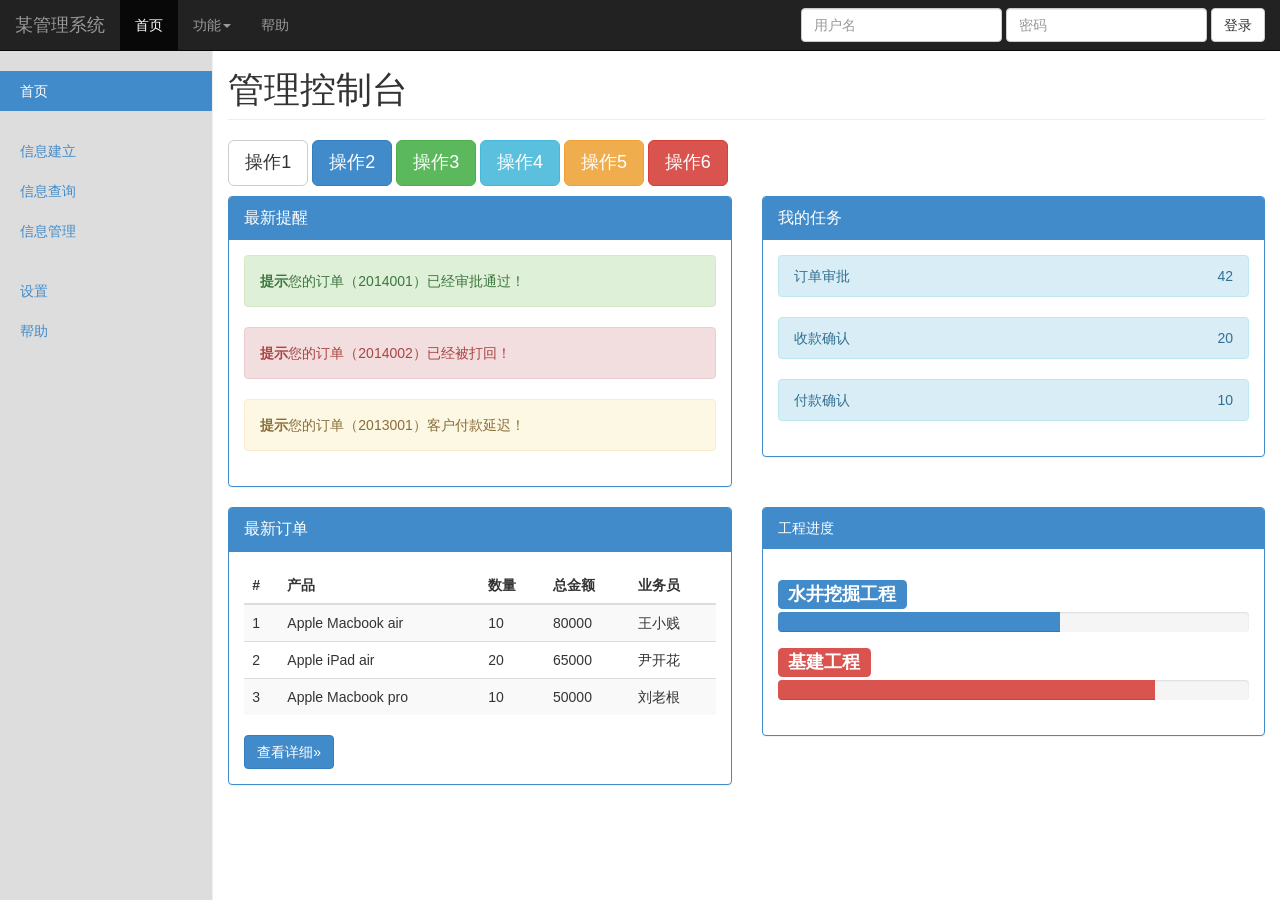
<file: ManagementSystem/index.html>
<!DOCTYPE html PUBLIC "-//W3C//DTD XHTML 1.0 Transitional//EN" "http://www.w3.org/TR/xhtml1/DTD/xhtml1-transitional.dtd">
<html xmlns="http://www.w3.org/1999/xhtml">
<head>
    <meta http-equiv="Content-Type" content="text/html; charset=gb2312" />
    <meta http-equiv="X-UA-Compatible" content="IE=edge">
    <meta name="viewport" content="width=device-width, initial-scale=1">
    <title>ĳ����ϵͳ</title>
    <link href="css/bootstrap.min.css" rel="stylesheet">

    <!--[if lt IE 9]>
    <script src="js/html5shiv.js"></script>
    <script src="js/respond.min.js"></script>
    <![endif]-->
    <style type="text/css">
        *{margin: 0;padding: 0;}
        body{padding-top: 70px;}
        /*��ർ������ʼ*/
            .sidebar{
                background-color: #ddd;
                border-right: 1px solid #eee;
                overflow-y: auto;
                overflow-x: hidden;
                padding: 20px;
                display: block;
                position: fixed;left: 0;bottom: 0;top: 51px;
                /*width: 220px;*/
            }
            .nav-sidebar{
                margin-right: -21px;
                margin-bottom: 20px;
                margin-left: -20px;
            }
            .nav-sidebar li a{
                padding-right: 20px;
                padding-left: 20px;
            }
            .nav-sidebar .active a,.nav-sidebar .active a:hover,
            .nav-sidebar .active a:focus{
                color: #fff;background-color: #428bca;
            }
            .main .page-header{margin-top: 0;}
            .main .btn-group button{margin-right: 5px;}
        /*��ർ��������*/
    </style>
</head>

<body>
<!--����������ʼ-->
    <nav class="navbar navbar-default navbar-fixed-top navbar-inverse" role="navigation">
        <div class="container-fluid">
            <div class="navbar-header">
                <button type="button" class="navbar-toggle collapsed" data-toggle="collapse" data-target="#navbar-collapse-1">
                    <span class="sr-only">Toggle navigation</span>
                    <span class="icon-bar"></span>
                    <span class="icon-bar"></span>
                    <span class="icon-bar"></span>
                </button>
                <a class="navbar-brand" href="#">ĳ����ϵͳ</a>
            </div>

            <div class="collapse navbar-collapse" id="navbar-collapse-1">
                <ul class="nav navbar-nav">
                    <li class="active"><a href="#">��ҳ</a></li>
                    <li class="dropdown">
                        <a href="#" class="dropdown-toggle" data-toggle="dropdown">����<span class="caret"></span></a>
                        <ul class="dropdown-menu" role="menu">
                            <li class="dropdown-header">ҵ����</li>
                            <li><a href="#">��Ϣ����</a></li>
                            <li><a href="#">��Ϣ��ѯ</a></li>
                            <li><a href="#">��Ϣ����</a></li>
                            <li class="divider"></li>
                            <li class="dropdown-header">ϵͳ����</li>
                            <li><a href="#">����</a></li>
                        </ul>
                    </li>
                    <li><a href="#">����</a></li>
                </ul>
                <form class="navbar-form navbar-right" role="search">
                    <div class="form-group">
                        <input type="text" class="form-control" placeholder="�û���"/>
                        <input type="text" class="form-control" placeholder="����"/>
                    </div>
                    <button type="submit" class="btn btn-default">��¼</button>
                </form>
            </div>
        </div>
    </nav>
<!--������������-->

<!--�м䲼�ֿ�ʼ-->
    <div class="container-fluid">
        <div class="row">
            <!--��ർ������ʼ-->
                <div class="col-md-2 sidebar">
                    <ul class="nav nav-sidebar">
                        <li class="active"><a href="#">��ҳ</a></li>
                    </ul>
                    <ul class="nav nav-sidebar">
                        <li><a href="#">��Ϣ����</a></li>
                        <li><a href="#">��Ϣ��ѯ</a></li>
                        <li><a href="#">��Ϣ����</a></li>
                    </ul>
                    <ul class="nav nav-sidebar">
                        <li><a href="#">����</a></li>
                        <li><a href="#">����</a></li>
                    </ul>
                </div>
            <!--��ർ��������-->

            <!--�м����ݿ�ʼ-->
                <div class="col-md-10 col-md-offset-2 main">
                    <h1 class="page-header">��������̨</h1>
                    <!--һ�鰴ť�ؼ���ʼ-->
                    <p>
                        <button type="button" class="btn btn-default btn-lg">����1</button>
                        <button type="button" class="btn btn-primary btn-lg">����2</button>
                        <button type="button" class="btn btn-success btn-lg">����3</button>
                        <button type="button" class="btn btn-info btn-lg">����4</button>
                        <button type="button" class="btn btn-warning btn-lg">����5</button>
                        <button type="button" class="btn btn-danger btn-lg">����6</button>
                    </p>
                    <!--һ�鰴ť�ؼ�����-->
                    <div class="row">
                        <div class="col-md-6">
                            <div class="panel panel-primary">
                                <div class="panel-heading">
                                    <div class="panel-title">��������</div>
                                </div>
                                <div class="panel-body">
                                    <div class="alert alert-success" role="alert">
                                        <strong>��ʾ</strong>���Ķ�����2014001���Ѿ�����ͨ����
                                    </div>
                                    <div class="alert alert-danger" role="alert">
                                        <strong>��ʾ</strong>���Ķ�����2014002���Ѿ�����أ�
                                    </div>
                                    <div class="alert alert-warning">
                                        <strong>��ʾ</strong>���Ķ�����2013001���ͻ������ӳ٣�
                                    </div>
                                </div>
                            </div>
                        </div>
                        <div class="col-md-6">
                            <div class="panel panel-primary">
                                <div class="panel-heading">
                                    <div class="panel-title">�ҵ�����</div>
                                </div>
                                <div class="panel-body">
                                    <ul class="nav nav-pills nav-stacked" role="tablist">
                                        <li role="presentation">
                                            <a href="#" class="alert alert-info">
                                                ��������<span class="brand pull-right">42</span>
                                            </a>
                                        </li>
                                        <li role="presentation">
                                            <a href="#" class="alert alert-info">
                                                �տ�ȷ��<span class="brand pull-right">20</span>
                                            </a>
                                        </li>
                                        <li role="presentation">
                                            <a href="#" class="alert alert-info">
                                                ����ȷ��<span class="brand pull-right">10</span>
                                            </a>
                                        </li>
                                    </ul>
                                </div>
                            </div>
                        </div>
                    </div>
                    <div class="row">
                        <div class="col-md-6">
                            <div class="panel panel-primary">
                                <div class="panel-heading">
                                    <div class="panel-title">���¶���</div>
                                </div>
                                <div class="panel-body">
                                    <table class="table table-striped">
                                        <thead>
                                            <tr>
                                                <th>#</th>
                                                <th>��Ʒ</th>
                                                <th>����</th>
                                                <th>�ܽ��</th>
                                                <th>ҵ��Ա</th>
                                            </tr>
                                        </thead>
                                        <tbody>
                                            <tr>
                                                <td>1</td>
                                                <td>Apple Macbook air</td>
                                                <td>10</td>
                                                <td>80000</td>
                                                <td>��С��</td>
                                            </tr>
                                            <tr>
                                                <td>2</td>
                                                <td>Apple iPad air</td>
                                                <td>20</td>
                                                <td>65000</td>
                                                <td>������</td>
                                            </tr>
                                            <tr>
                                                <td>3</td>
                                                <td>Apple Macbook pro</td>
                                                <td>10</td>
                                                <td>50000</td>
                                                <td>���ϸ�</td>
                                            </tr>
                                        </tbody>
                                    </table>
                                    <button type="button" class="btn btn-primary">�鿴��ϸ&raquo;</button>
                                </div>
                            </div>
                        </div>
                        <div class="col-md-6">
                            <div class="panel panel-primary">
                                <div class="panel-heading">
                                    <div class="panle-title">���̽���</div>
                                </div>
                                <div class="panel-body">
                                    <h3><span class="label label-primary">ˮ���ھ򹤳�</span></h3>
                                    <div class="progress">
                                        <div class="progress-bar progress-bar-striped" role="progressbar" aria-valuenow="60"
                                                style="width: 60%">
                                        </div>
                                    </div>
                                    <h3><span class="label label-danger">��������</span></h3>
                                    <div class="progress">
                                        <div class="progress-bar progress-bar-danger" role="progressbar" aria-valuenow="80"
                                                style="width: 80%"></div>
                                    </div>
                                </div>
                            </div>
                        </div>
                    </div>
                </div>
            <!--�м����ݽ���-->
        </div>
    </div>
<!--�м䲼�ֽ���-->

<script src="js/jquery-1.11.1.min.js"></script>
<script src="js/bootstrap.min.js"></script>

</body>
</html>
</file>
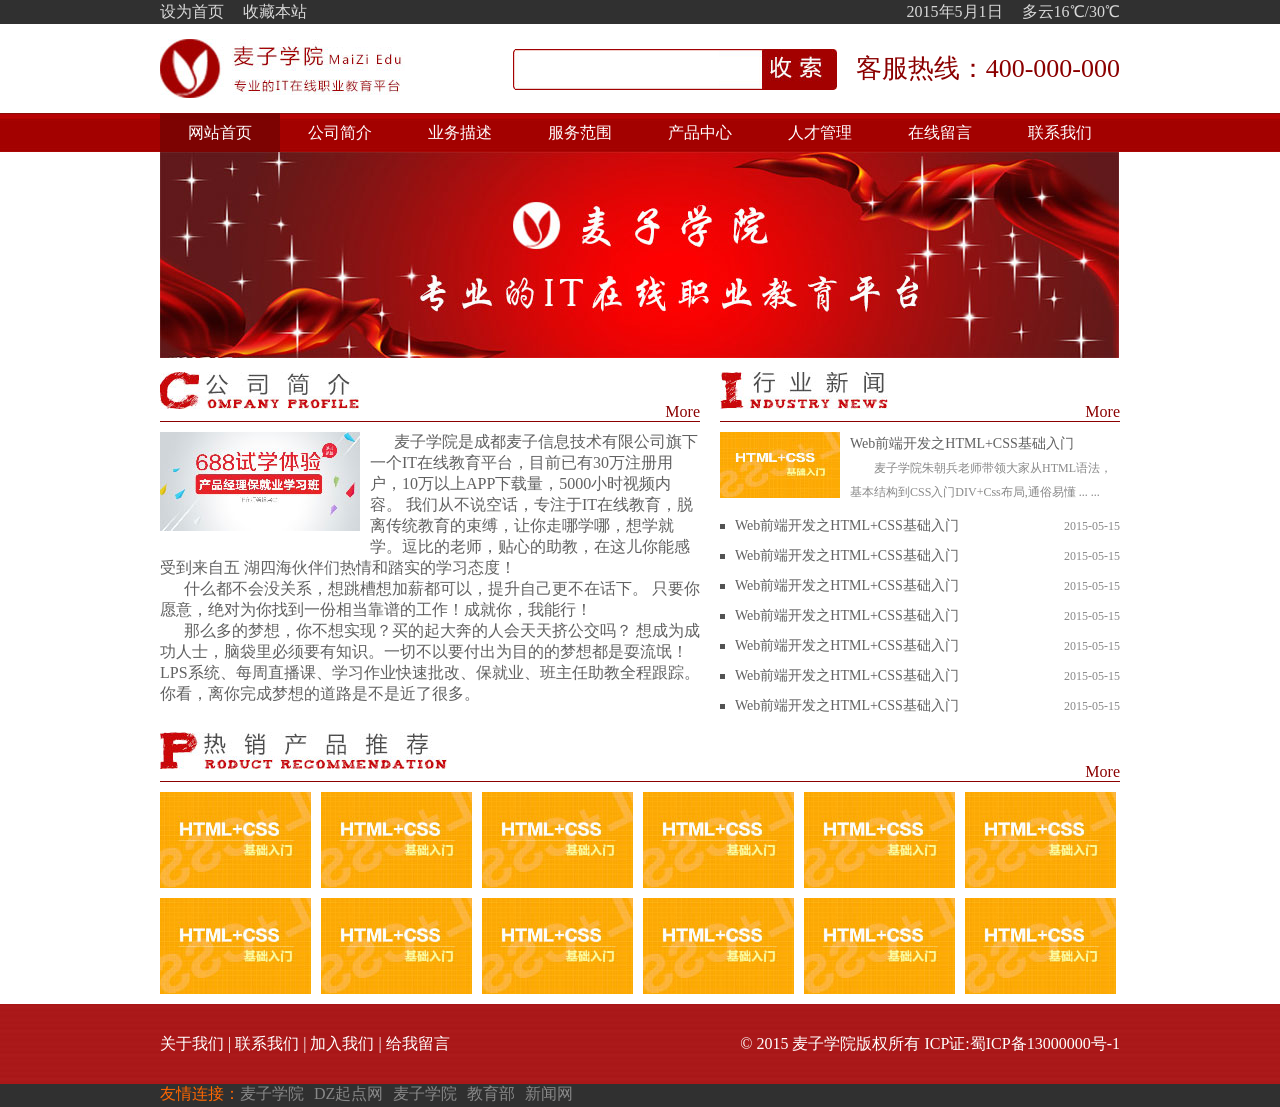
<file: shizhan/index.html>
<!DOCTYPE html>
<html>
<head>
	<title>HTML+CSS实战</title>
	<meta charset="utf-8">
	<link rel="stylesheet" href="css/style.css"/>
</head>
<body>
	<dv class="header">
		<div class="top">
			<div class="wp">
				<div class="z">
					<span>
						<a href="#">设为首页</a>
					</span>
					<span>
						<a href="#">收藏本站</a>
					</span>
				</div>
				<div class="y">
					<span>2015年5月1日</span>
					<span class="mr_0">多云16℃/30℃</span>
				</div>
			</div>
		</div>
		<div class="logo">
			<div class="wp">
				<div class="logo_z">
					<a href=""><img src="images/logo.jpg" alt="HTML+CSS实战"/></a>
				</div>
				<div class="dianhua">
					<span>客服热线：400-000-000</span>
				</div>
				<div class="sousuo">
					<form action="index.html" method="get">
						<table>
							<tr>
								<td class="s_z z"></td>
								<td class="s_c z">
									<input type="text" name="text" id="s_c_txt">
								</td>
								<td class="s_y z">
									<button type="submit" name="submit"></button>
								</td>
							</tr>
						</table>
					</form>
				</div>
			</div>
		</div>
		<div class="nav">
			<div class="wp">
				<ul>
					<li class="a"><a href="index.html">网站首页</a></li>
					<li><a href="index.html">公司简介</a></li>
					<li><a href="index.html">业务描述</a></li>
					<li><a href="index.html">服务范围</a></li>
					<li><a href="index.html">产品中心</a></li>
					<li><a href="index.html">人才管理</a></li>
					<li><a href="index.html">在线留言</a></li>
					<li><a href="index.html">联系我们</a></li>
				</ul>
			</div>
		</div>
	</dv>
	<div class="center">
		<div class="wp">
			<div class="ad">
				<img src="images/ad.jpg">
			</div>
			<div class="jianjie z">
				<div class="tit">
					<img src="images/jianjie.jpg">
					<span><a href="">More</a></span>
				</div>
				<div class="jj_c">
					<img src="images/jianjie_img.jpg">
					<p>
                    	麦子学院是成都麦子信息技术有限公司旗下一个IT在线教育平台，目前已有30万注册用户，10万以上APP下载量，5000小时视频内容。 我们从不说空话，专注于IT在线教育，脱离传统教育的束缚，让你走哪学哪，想学就学。逗比的老师，贴心的助教，在这儿你能感受到来自五 湖四海伙伴们热情和踏实的学习态度！
                	</p>
                	<p>
                    	什么都不会没关系，想跳槽想加薪都可以，提升自己更不在话下。 只要你愿意，绝对为你找到一份相当靠谱的工作！成就你，我能行！
                	</p>
                	<p>
                    	那么多的梦想，你不想实现？买的起大奔的人会天天挤公交吗？ 想成为成功人士，脑袋里必须要有知识。一切不以要付出为目的的梦想都是耍流氓！ LPS系统、每周直播课、学习作业快速批改、保就业、班主任助教全程跟踪。 你看，离你完成梦想的道路是不是近了很多。
                	</p>
				</div>
			</div>
			<div class="xinwen z">
				<div class="tit">
						<img src="images/xinwen.jpg">
						<span><a href="">More</a></span>
				</div>
				<div class="xw_c">
					<ul>
						<li class="a"><a href="">
							<img src="images/list_img.jpg">
							<h3>Web前端开发之HTML+CSS基础入门</h3>
							<p>麦子学院朱朝兵老师带领大家从HTML语法，基本结构到CSS入门DIV+Css布局,通俗易懂  ... ...</p>
						</a></li>
						<li><a href="">
							<h3>Web前端开发之HTML+CSS基础入门</h3>
                            <span>2015-05-15</span>
						</a></li>
						<li><a href="">
							<h3>Web前端开发之HTML+CSS基础入门</h3>
                            <span>2015-05-15</span>
						</a></li>
						<li><a href="">
							<h3>Web前端开发之HTML+CSS基础入门</h3>
                            <span>2015-05-15</span>
						</a></li>
						<li><a href="">
							<h3>Web前端开发之HTML+CSS基础入门</h3>
                            <span>2015-05-15</span>
						</a></li>
						<li><a href="">
							<h3>Web前端开发之HTML+CSS基础入门</h3>
                            <span>2015-05-15</span>
						</a></li>
						<li><a href="">
							<h3>Web前端开发之HTML+CSS基础入门</h3>
                            <span>2015-05-15</span>
						</a></li>
						<li><a href="">
							<h3>Web前端开发之HTML+CSS基础入门</h3>
                            <span>2015-05-15</span>
						</a></li>
					</ul>
				</div>
			</div>
			<div class="chanpin">
				<div class="tit">
					<img src="images/chanpin.jpg">
					<span><a href="">More</a></span>
				</div>
				<div class="cp_c">
					<ul>
						<li><a href=""><img src="images/chanpin_img.jpg">
							<span>Web前端开发之HTML+CSS基础入门</span>
						</a></li>
						<li><a href=""><img src="images/chanpin_img.jpg">
							<span>Web前端开发之HTML+CSS基础入门</span>
						</a></li>
						<li><a href=""><img src="images/chanpin_img.jpg">
							<span>Web前端开发之HTML+CSS基础入门</span>
						</a></li>
						<li><a href=""><img src="images/chanpin_img.jpg">
							<span>Web前端开发之HTML+CSS基础入门</span>
						</a></li>
						<li><a href=""><img src="images/chanpin_img.jpg">
							<span>Web前端开发之HTML+CSS基础入门</span>
						</a></li>
						<li class="mr_0"><a href=""><img src="images/chanpin_img.jpg">
							<span>Web前端开发之HTML+CSS基础入门</span>
						</a></li>
						<li><a href=""><img src="images/chanpin_img.jpg">
							<span>Web前端开发之HTML+CSS基础入门</span>
						</a></li>
						<li><a href=""><img src="images/chanpin_img.jpg">
							<span>Web前端开发之HTML+CSS基础入门</span>
						</a></li>
						<li><a href=""><img src="images/chanpin_img.jpg">
							<span>Web前端开发之HTML+CSS基础入门</span>
						</a></li>
						<li><a href=""><img src="images/chanpin_img.jpg">
							<span>Web前端开发之HTML+CSS基础入门</span>
						</a></li>
						<li><a href=""><img src="images/chanpin_img.jpg">
							<span>Web前端开发之HTML+CSS基础入门</span>
						</a></li>
						<li class="mr_0"><a href=""><img src="images/chanpin_img.jpg">
							<span>Web前端开发之HTML+CSS基础入门</span>
						</a></li>
					</ul>
				</div>
			</div>
		</div>
	</div>
	<div class="cl"></div>
	<div class="footer">
		<div class="wp">
			<div class="footer_top">
				<span class="z">
					<a href="">关于我们</a>    |    <a href="">联系我们</a>    |    <a href="">加入我们</a>    |    <a href="">给我留言</a>
				</span>
				<span class="y">
					 © 2015 麦子学院版权所有 ICP证:蜀ICP备13000000号-1
				</span>
			</div>
			<div class="footer_bottom">
				<p>友情连接：<a href="http://www.maiziedu.com" target="_blank">麦子学院</a><a href="http://www.dz7.com.cn" target="_blank">DZ起点网</a><a href="http://www.maiziedu.com" target="_blank">麦子学院</a><a href="http://www.maiziedu.com" target="_blank">教育部</a><a href="http://www.maiziedu.com" target="_blank">新闻网</a>
				</p>
			</div>
		</div>
	</div>
</body>
</html>
</file>
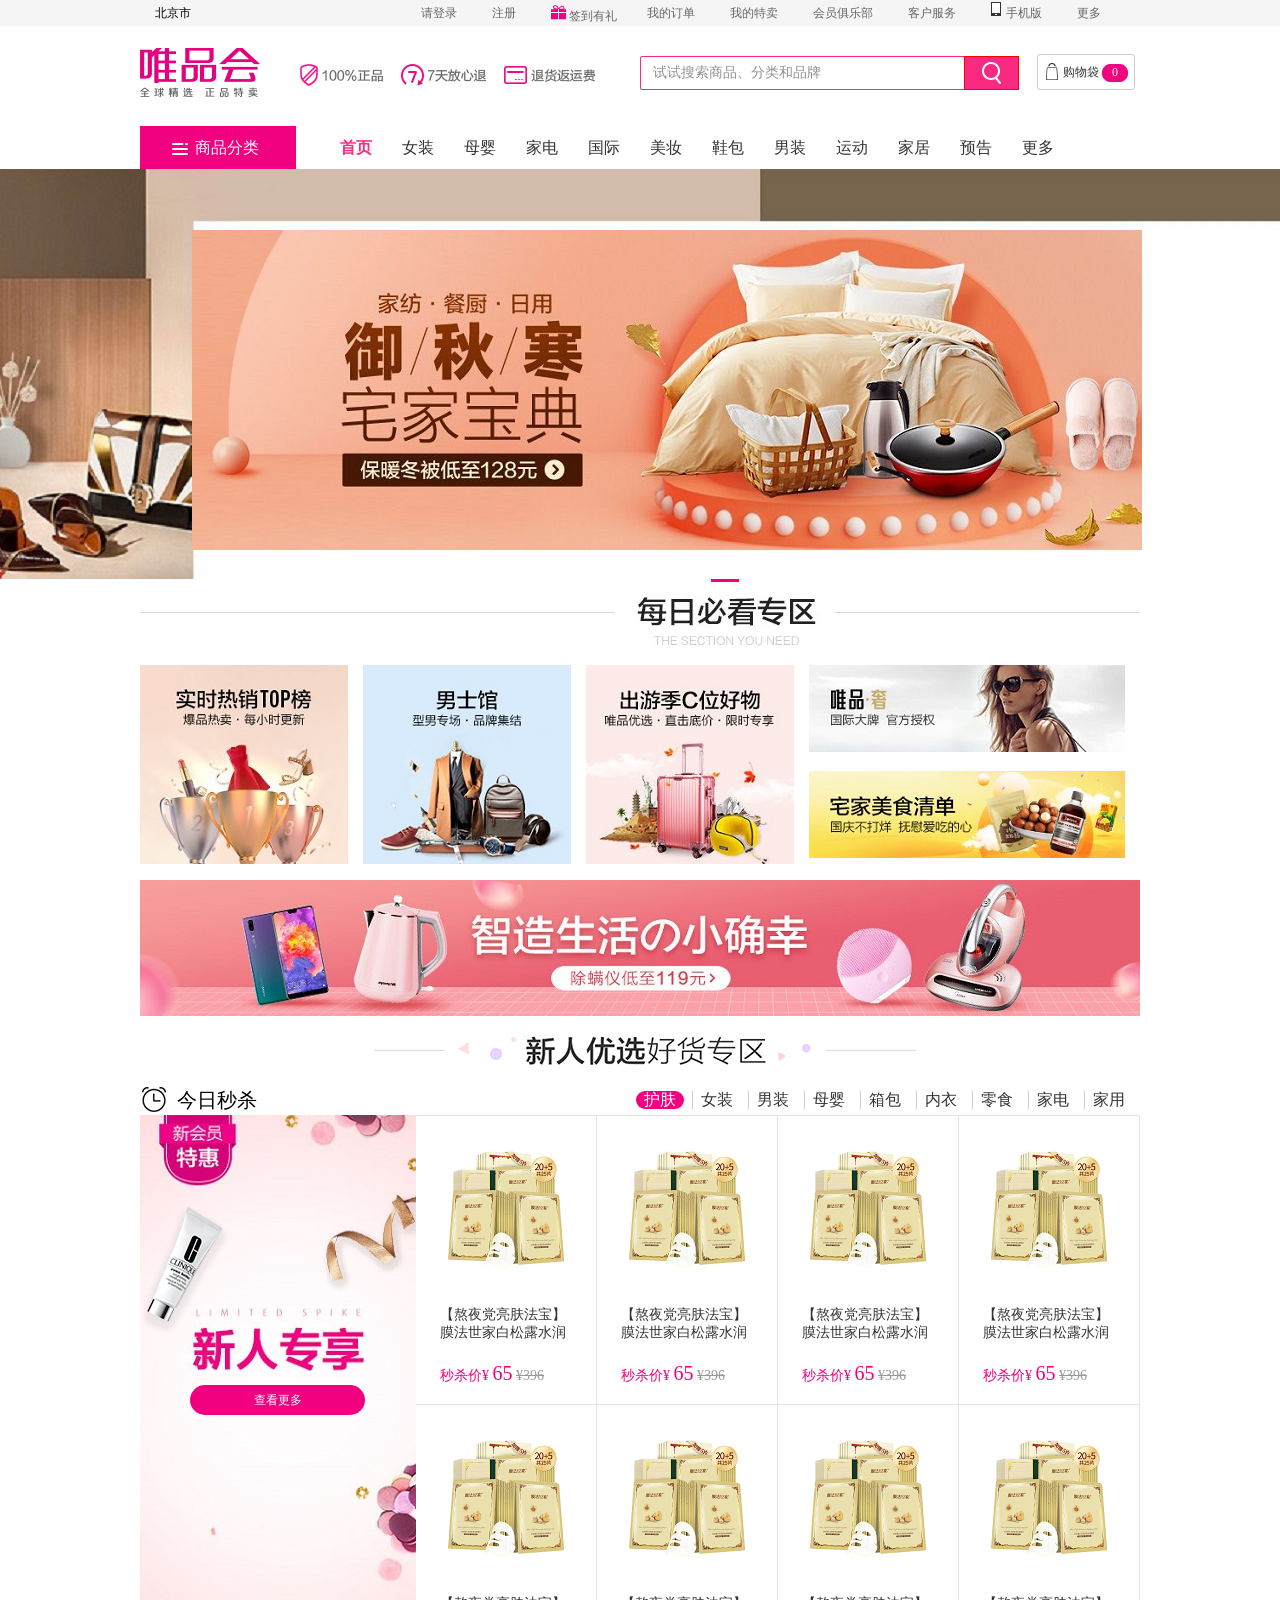
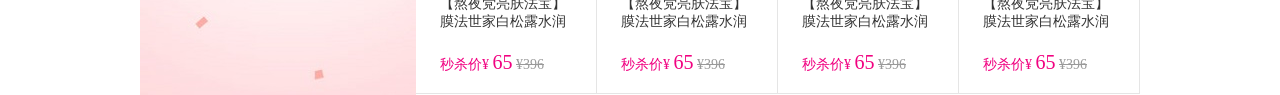
<file: VIP/index.html>
<!DOCTYPE html>
<html>
<head>
	<title>唯品会</title>
	<meta charset="utf-8">
	<link rel="stylesheet" type="text/css" href="css/style.css">
</head>
<body>
	<!-- 顶部标签开始 -->
	<div id="top">
		<div class="top_nav">
			<div class="top_nav_left">
				北京市
			</div>
			<div class="top_nav_right">
				<ul class="ul_nav">
					<li><a href="">请登录</a></li>
					<li><a href="">注册</a></li>
					<li class="present">
						<i class="present_ico"></i>
						<span>签到有礼</span>
					</li>
					<li><a href="">我的订单</a></li>
					<li><a href="">我的特卖</a></li>
					<li><a href="">会员俱乐部</a></li>
					<li><a href="">客户服务</a></li>
					<li class="phone"><a href=""><i class="phone_ico"></i>手机版</a></li>
					<li><a href="">更多</a></li>
				</ul>
			</div>
		</div>
	</div>
	<!-- 顶部标签结束 -->
<!-- 	顶部导航标签开始 -->
	<div id="top_center">
		<div id="top_center_wrap">
			<div id="logo"></div>
			<div class="logo_ad"></div>
			<input type="text" value="试试搜索商品、分类和品牌" id="search">
			<a href="" class="search_btn"><span class="search_ico"></span></a>
			<div id="shopping">
				<a href="" class="shopping_link">
					<span class="shopping_ico"></span>
					<span class="shopping_txt">购物袋</span>
					<span class="shopping_count">0</span>
				</a>
			</div>
		</div>
	</div>
<!-- 	顶部导航标签结束 -->
<!-- 商品导航标签开始 -->
	<div id="shop_nav">
		<div id="nav">
			<ul class="ul_left">
				<li class="nav_left">
					<a href="">
						<img src="img/shop_nav.png" class="nav_ico">
						<span>商品分类</span>
					</a>
				</li> 
			</ul>
			<ul class="ul_right">
				<li class="cur"><a href="">首页</a></li>
				<li><a href="">女装</a></li>
				<li><a href="">母婴</a></li>
				<li><a href="">家电</a></li>
				<li><a href="">国际</a></li>
				<li><a href="">美妆</a></li>
				<li><a href="">鞋包</a></li>
				<li><a href="">男装</a></li>
				<li><a href="">运动</a></li>
				<li><a href="">家居</a></li>
				<li><a href="">预告</a></li>
				<li><a href="">更多</a></li>
			</ul>
		</div>
	</div>
<!-- 商品导航标签结束 -->
<!-- 广告轮播标签开始 -->
	<div id="ad_wrap">
			<div class="ad_bg">
				<div class="ad_jpg"></div>
			</div>
	</div>
<!-- 广告轮播标签结束 -->
<!-- 每日必看标签开始 -->
	<div id="everyday">
		<div id="everyday_head"></div>
		<div id="everyday_center">
			<a href=""><img src="img/1.jpg"></a>
			<a href=""><img src="img/2.jpg"></a>
			<a href=""><img src="img/3.jpg"></a>
			<a href=""><img src="img/4.jpg"></a>
			<a href=""><img src="img/5.jpg"></a>
		</div>
		<div id="everyday_foot">
			<a href=""><img src="img/6.jpg"></a>
		</div>
	</div>
<!-- 每日必看标签结束 -->
<!-- 新人优选好货专区开始 -->
	<div id="new_shop">
		<div id="new_shop_wrap">
			<div class="new_shop_head"></div>
			<div class="new_shop_nav">
				<div class="new_shop_nav_left">
					<span class="new_shop_nav_left_clock"></span>
					<span class="new_shop_nav_left_txt">今日秒杀</span>
				</div>
				<div class="new_shop_nav_right">
					<ul class="new_shop_nav_right_sel">
						<li class="cur"><a href=""><span>护肤</span></a></li>
						<li><a href=""><span>女装</span></a></li>
						<li><a href=""><span>男装</span></a></li>
						<li><a href=""><span>母婴</span></a></li>
						<li><a href=""><span>箱包</span></a></li>
						<li><a href=""><span>内衣</span></a></li>
						<li><a href=""><span>零食</span></a></li>
						<li><a href=""><span>家电</span></a></li>
						<li><a href=""><span>家用</span></a></li>
					</ul>
				</div>
			</div>
			<div class="new_shop_pic">
				<a href="" class="new_shop_pic_left">
					<img src="img/index.png">
					<span class="new_shop_pic_left_txt">查看更多</span>
				</a>
				<div class="new_shop_pic_right">
					<ul class="new_shop_pic_right_ul">
						<li class="a">
							<a href="">
								<div>
									<img src="img/mianmo.png">
									<span>【熬夜党亮肤法宝】膜法世家白松露水润</span>
										<span class="content">秒杀价¥
											<span class="now_money">65</span>
											<span class="market_money">¥396</span>
										</span>
								</div>
							</a>
						</li>
						<li class="a"><a href="">
							<div>
								<img src="img/mianmo.png">
								<span>【熬夜党亮肤法宝】膜法世家白松露水润</span>
									<span class="content">秒杀价¥
									<span class="now_money">65</span>
									<span class="market_money">¥396</span>
								</span>
							</div>
						</a></li>
						<li class="a"><a href="">
							<div>
								<img src="img/mianmo.png">
								<span>【熬夜党亮肤法宝】膜法世家白松露水润</span>
									<span class="content">秒杀价¥
									<span class="now_money">65</span>
									<span class="market_money">¥396</span>
								</span>
							</div>
						</a></li>
						<li class="a"><a href="">
							<div>
								<img src="img/mianmo.png">
								<span>【熬夜党亮肤法宝】膜法世家白松露水润</span>
									<span class="content">秒杀价¥
									<span class="now_money">65</span>
									<span class="market_money">¥396</span>
								</span>
							</div>
						</a></li>
						<li><a href="">
							<div>
								<img src="img/mianmo.png">
								<span>【熬夜党亮肤法宝】膜法世家白松露水润</span>
									<span class="content">秒杀价¥
									<span class="now_money">65</span>
									<span class="market_money">¥396</span>
								</span>
							</div>
						</a></li>
						<li><a href="">
							<div>
								<img src="img/mianmo.png">
								<span>【熬夜党亮肤法宝】膜法世家白松露水润</span>
									<span class="content">秒杀价¥
									<span class="now_money">65</span>
									<span class="market_money">¥396</span>
								</span>
							</div>
						</a></li>
						<li><a href="">
							<div>
								<img src="img/mianmo.png">
								<span>【熬夜党亮肤法宝】膜法世家白松露水润</span>
									<span class="content">秒杀价¥
									<span class="now_money">65</span>
									<span class="market_money">¥396</span>
								</span>
							</div>
						</a></li>
						<li><a href="">
							<div>
								<img src="img/mianmo.png">
								<span>【熬夜党亮肤法宝】膜法世家白松露水润</span>
									<span class="content">秒杀价¥
									<span class="now_money">65</span>
									<span class="market_money">¥396</span>
								</span>
							</div>
						</a></li>
					</ul>
				</div>
			</div>
		</div>
	</div>

<!-- 新人优选好货专区结束 -->
</body>
</html>
</file>
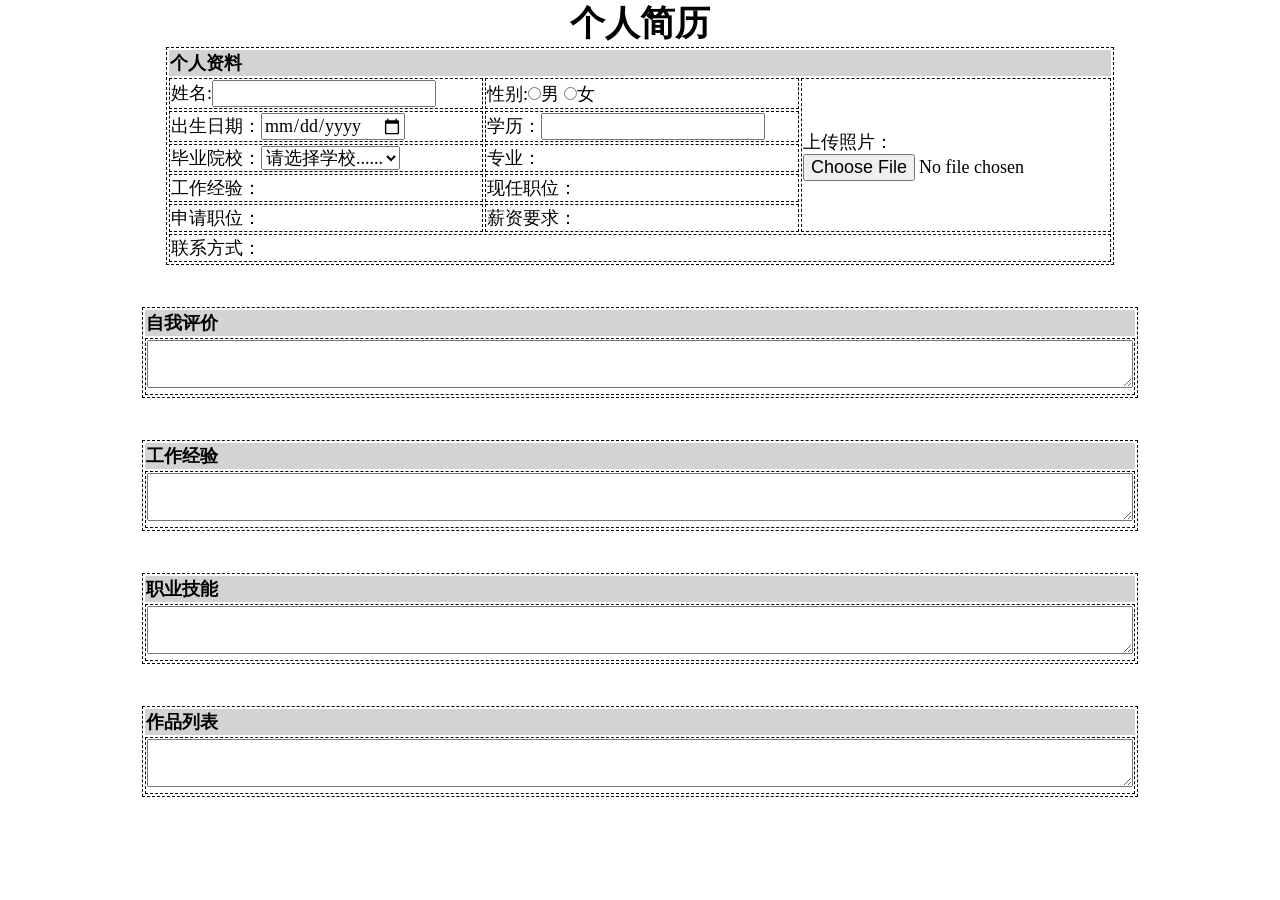
<file: gerenjianli/个人简历.html>
<!DOCTYPE html>
<html>
<head>
	<title>个人简历</title>
	<meta charset="utf-8">
	<style type="text/css">
		*{font-family: "微软雅黑","宋体";font-size: 18px;margin:0px;}
		table{border: 1px dashed black;margin:0 auto;}
		td{border: 1px dashed black;}
		textarea{width: 980px;}
		h1{font-size: 35px;}
	</style>
</head>
<body>
	<table>
		<caption><h1>个人简历</h1></caption>
		<tr>
			<th align="left" bgcolor="#d3d3d3" colspan="3"><h3>个人资料</h3></th>
		</tr>
		<tr>
			<td >
				姓名:<input type="text" name="username">
			</td>
			<td >
				性别:<input type="radio" name="sex" value="male">男
				    <input type="radio" name="sex" value="female">女
			</td>
			<td rowspan="5" width="200px">
				上传照片：<input type="file" name="photo">
			</td>
		</tr>
		<tr>
			<td width="310px">
				出生日期：<input type="date" name="birthday">
			</td>
			<td width="310px">
				学历：<input type="text" name="education">
			</td>
		</tr>
		<tr>
			<td>
				毕业院校：<select>
					<option>请选择学校......</option>
					<option>北京大学</option>
					<option>北京大学</option>
					<option>北京大学</option>
					<option>北京大学</option>
					<option>北京大学</option>
				</select>
			</td>
			<td>
				专业：
			</td>
		</tr>
		<tr>
			<td>工作经验：</td>
			<td>现任职位：</td>
		</tr>
		<tr>
			<td>申请职位：</td>
			<td>薪资要求：</td>
		</tr>
		<tr>
			<td colspan="3">联系方式：</td>
		</tr>
	</table>
	<br><br>
	<table>
		<tr>
			<th align="left" bgcolor="#d3d3d3" colspan="3"><h3>自我评价</h3></th>
		</tr>
		<tr>
			<td><textarea></textarea></td>
		</tr>
	</table>
	<br><br>
	<table>
		<tr>
			<th align="left" bgcolor="#d3d3d3" colspan="3"><h3>工作经验</h3></th>
		</tr>
		<tr>
			<td><textarea></textarea></td>
		</tr>
	</table>
	<br><br>
	<table>
		<tr>
			<th align="left" bgcolor="#d3d3d3" colspan="3"><h3>职业技能</h3></th>
		</tr>
		<tr>
			<td><textarea></textarea></td>
		</tr>
	</table>
	<br><br>
	<table>
		<tr>
			<th align="left" bgcolor="#d3d3d3" colspan="3"><h3>作品列表</h3></th>
		</tr>
		<tr>
			<td><textarea></textarea></td>
		</tr>
	</table>
</body>
</html>
</file>
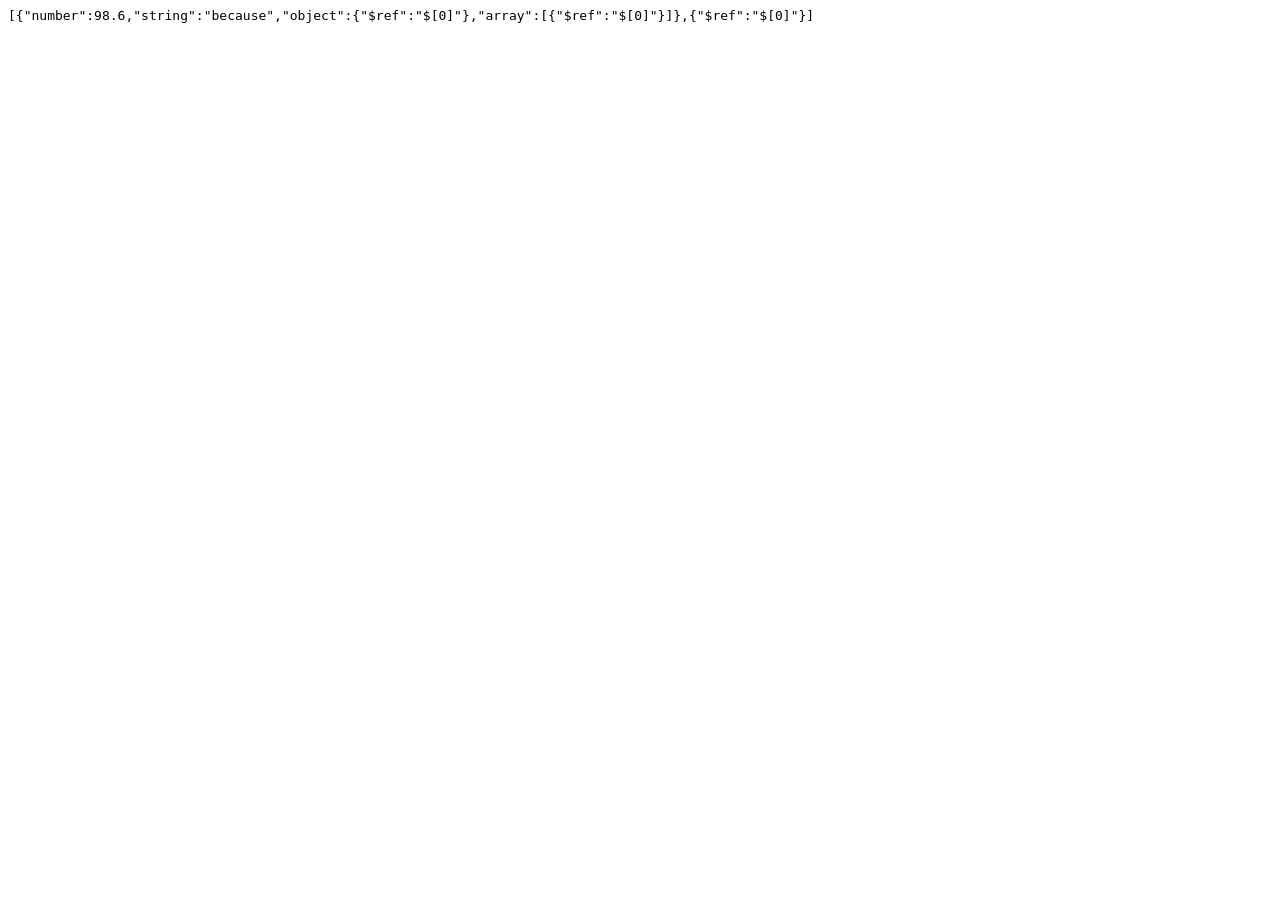
<file: JSON-js-master/test.html>
<html><body><script src="cycle.js"></script>
<pre><p id=output></p>
<script>
function out(s) {
    document.getElementById('output').innerHTML += s + '<br>';
}

function doTest() {
    var i, o, s, jsonObj;
    try {
        o = {
            number: 98.6,
            string: 'Why is it called string?'
        };
        o.object = o;
        o.array = [o];
        out(JSON.stringify(JSON.decycle(
            [o, o],
            function (value) {
                if (typeof value === 'string') {
                    return 'because';
                } else {
                    return value;
                }
            }
        )));

    } catch (e) {
        debugger;
        out("    name: " + e.name);
        out(" message: " + e.message);
    }
}

doTest();
</script></pre></body></html>
</file>
<file: shizhan/css/style.css>
*{margin: 0;padding: 0;}
body{
	font: 14px/24px 'Microsoft YaHei', '宋体’.'"Helvetica Neue", Helvetica, Arial, sans-serif'' 
}
.wp{width: 960px;margin: 0 auto;}
.z{float: left;}
.y{float: right;}
.cl{ clear: both; }
.mr_0{ margin: 0 }
img{ border: none }


.top{
	width: 100%;
	height: 24px;
	line-height: 24px;
	background: #303030;
	color: #d8d8d8;
}
.top span{margin-right: 15px;}
.top span.mr_0{margin-right: 0px;}
.top a{color: #d8d8d8;text-decoration: none;}
.top a:hover{color: #f60;}
.logo{height: 59px;margin: 15px 0;}
.logo_z{float: left;}
.dianhua{line-height: 59px;height: 59px;margin-left: 15px;float: right;}
.dianhua span{font-size: 26px;color: darkred;}
.sousuo{width: 330px;height: 41px;margin-top: 8px;float: right;}
.sousuo td{height: 41px;}
.s_z{width: 6px;background: url("../images/s_z.jpg") no-repeat;}
.s_c{width: 240px;background: url("../images/s_c.jpg") repeat-x;}
.s_y{width: 78px;background: url("../images/s_r.jpg") no-repeat;}
.s_c input{height: 35px;line-height: 35px;border: none;margin-top: 2px;width: 200px;}
.s_y button{width: 78px;height: 41px;background: none;border: 0;cursor: pointer;}
.nav{width: 100%;height: 39px;background:url("../images/nav_bg.jpg") repeat-x;}
.nav li{list-style: none;float: left;line-height: 39px;padding:0 28px;}
.nav a{text-decoration: none;font-size: 16px;color: #fff;}
.nav li.a, .nav li:hover{background:url("../images/nav_hover.jpg") repeat-x;}
.ad{margin-bottom: 10px;}
.tit{padding-bottom: 8px;border-bottom: 1px solid darkred;position: relative;margin-bottom: 10px;}
.tit span{position: absolute;right: 0px;bottom: 0px;}
.tit a{text-decoration: none;color: darkred;}
.jianjie{width: 540px;height: 360px;margin-right: 20px;}
.jj_c img{float: left;margin:0 10px 10px 0;}
.jj_c p{color:#616161;text-indent: 24px;}
.xinwen{width: 400px;height: 360px;}
.xw_c li{list-style: none;height: 24px;line-height: 24px;position: relative;
		 background:url("../images/list_bg.jpg") no-repeat center left;padding-left: 15px;
		 margin-bottom: 6px;
		}
.xw_c li.a{background:none;padding: 0;height: 76px;}
.xw_c li img{float: left;margin:0 10px 10px 0;}
.xw_c a{text-decoration: none;color: #616161;}
.xw_c span{position: absolute;right: 0;bottom: 0;font-size: 12px;color: #888888;}
.xw_c h3{font-size: 14px;font-weight: normal;}
.xw_c p{font-size: 12px;text-indent: 24px;color: #888888;}
.cp_c li{float: left;list-style: none;margin:0 10px 10px 0;overflow: hidden;position: relative;width: 151px;height: 96px;}
.cp_c span{display: none;position: absolute;bottom: 0;left: 0;font-size: 14px;height: 20px;width: 131px;padding: 0 10px;color: #fff;background:darkred;overflow: hidden;}
.cp_c li img{float: left;}
.cp_c li a:hover span{display: block;}
.cp_c li.mr_0{margin-right: 0;}
.footer{height: 103px;width: 100%;background: url("../images/footer_bg.jpg") repeat-x;}
.footer_top{height:80px;line-height: 80px;color: #fff;}
.footer_top .z{font-size: 16px;}
.footer_top a{color: #fff;text-decoration: none;}
.footer_bottom p{color: #f60;}
.footer_bottom a{color: #888;text-decoration: none;margin-right: 10px;}
.footer_bottom a:hover{color: #f60;}
</file>
<file: VIP/css/style.css>
/*@charset "UTF-8";*/
*{margin:0;padding: 0;font-size: 12px;}
li{list-style: none;}
a{text-decoration: none;}

/*顶部标签开始*/
#top{
	width: 100%;
	height:26px; 
	background-color:#F5F5F5;
	/*border: 1px solid red;*/
}
#top .top_nav{
	width: 1000px;
	height: 26px;
	margin: 0 auto;
/*	border-left: 1px solid orange;
	border-right: 1px solid orange;*/
	position: relative;
}
#top .top_nav .top_nav_left{
	width: 46px;
	height: 26px;
	line-height: 26px;
	padding-left: 15px;
	cursor: pointer;
	float: left;
}
#top .top_nav .top_nav_right{
	position: relative;
	left: 210px;
}
#top .top_nav .top_nav_right .ul_nav li{
	float:left;
}
#top .top_nav .top_nav_right .ul_nav .present{
	/*background:url("img/presen.jpg") no-repeat 1px 1px;
	border: 1px solid red;*/
	font-size: 12px;
	color: #666666;
	padding-right: 20px;
	padding-left: 10px;
	padding-top: 2px;
}
#top .top_nav .top_nav_right .ul_nav .present .present_ico{
	width: 15px;height: 18px;
	display: inline-block;
	background:url("../img/presen.jpg");
}
#top .top_nav .top_nav_right .ul_nav .phone .phone_ico{
	background: url("../img/bg.png") -294px -140px;
	display: inline-block;
	width: 10px;height: 17px;
	padding-right: 5px;
}
#top .top_nav .top_nav_right .ul_nav li a{
	color: #666666;
	height: 26px;
	line-height: 26px;
	cursor:pointer;
	padding-right: 25px;
	padding-left: 10px;
	padding-top: 2px;
}
/*顶部标签结束*/
/*顶部导航标签开始*/
#top_center{
	width: 100%;height: 100px;
}
#top_center #top_center_wrap{
	width: 1000px;height: 100px;margin:0 auto;
/*	border-left: 1px solid red;*/
/*	border-right: 1px solid red;*/
	position: relative;
}
#top_center #top_center_wrap #logo{
	width: 120px;height: 52px;
	background:url("../img/bg.png") -20px -128px;
	position: absolute;
	top:20px;
}
#top_center #top_center_wrap .logo_ad{
	width: 295px;height: 23px;
	background:url("../img/bg.png") -4px -39px;
	position: absolute;
	top:38px;
	left: 160px;
}
#top_center #top_center_wrap #search{
	width: 300px;height: 28px;padding: 2px 12px;
	font-size: 14px;color: #919191;
	position: absolute;
	left: 500px;top: 30px;
	border: 1px solid #FA2A83;
	border-top-left-radius: 2px;
	border-bottom-left-radius: 2px;
}
#top_center #top_center_wrap .search_btn{
	width: 53px;height: 32px;
	background-color: #FA2A83;
	border: 1px solid red;
	position: absolute;
	left: 824px;top: 30px;
}
#top_center #top_center_wrap .search_btn .search_ico{
	width: 19px;height: 22px;display: inline-block;
	background:url("../img/bg.png") -72px -208px;
	margin-left: 17px;margin-top: 5px;
/*	border: 1px solid orange;*/
}
#top_center #top_center_wrap #shopping{
	width: 96px;height: 34px;
	border: 1px solid #CCCCCC;
	position: absolute;border-radius: 3px;
	right: 5px;top: 28px;
}
#top_center #top_center_wrap #shopping .shopping_link .shopping_ico{
	width: 12px;height: 17px;display: inline-block;
	background:url("../img/bg.png") -114px -208px;
	position: absolute;top: 8px;left: 8px;
}
#top_center #top_center_wrap #shopping .shopping_link .shopping_txt{
	color: #333333;position: relative;line-height: 34px;
	padding-left: 25px;
}
#top_center #top_center_wrap #shopping .shopping_link .shopping_count{
	border: 1px solid #f00581;border-radius: 8px;width: 24px;height: 16px;
	background-color: #f00581;color: white;display: inline-block;text-align: center;
}
/*顶部导航标签结束*/
/*商品导航标签开始*/
#shop_nav{
	width: 100%;height: 43px;
}
#shop_nav #nav{
	width: 1000px;margin: 0 auto;height: 43px;
/*	border-left: 1px solid red;*/
/*	border-right: 1px solid red;*/
	position: relative;
}
/*#shop_nav #nav .ul_left .nav_left .nav_ico{
	position: absolute;top: 6px;left: 25px;
}*/
#shop_nav #nav .ul_right{
	height: 43px;position: absolute;left: 200px;
}
#shop_nav #nav .ul_right li{
	float: left;
}
#shop_nav #nav .ul_right li a{
	width: 62px;height: 43px;display: inline-block;font-size: 16px;
	color: #333333;line-height: 43px;
}
#shop_nav #nav .ul_right li a:hover{
	color: #FA2A83;
}
#shop_nav #nav .ul_right .cur a{
	font-weight: 900;color: #FA2A83;
}
#shop_nav #nav .ul_left .nav_left a{
	width: 156px;height: 43px;color: white;
	background-color: #F10180;float: left;position: relative;

}
#shop_nav #nav .ul_left .nav_left .nav_ico{
	position: absolute;left: 30px;top: 7px;
}
#shop_nav #nav .ul_left .nav_left a span{
	font-size: 16px;display: inline-block;
	line-height: 43px;padding-left: 55px;
}
/*商品导航标签结束*/
/*广告轮播标签开始*/
#ad_wrap{
	width: 100%;height: 410px;
	background:url("../img/bg-ad.jpg") no-repeat -80px 0px;
}
#ad_wrap .ad_bg{
	height: 364px;width: 972px;position: relative;/*margin-top: 20px;*/
	margin:0 auto;/*padding: 12px;padding-left: 0px;padding-right: 0px;*/
}
#ad_wrap .ad_bg .ad_jpg{
	width: 960px;height: 340px;
	position: absolute;top: 41px;left: 28px;
	background:url("../img/ad.jpg") no-repeat 10px 20px;
}
/*广告轮播标签结束*/
/*每日必看标签开始*/
#everyday{
	width: 100%;height: 456px;
/*	border:  1px solid orange;*/
}
#everyday #everyday_head{
	width: 1000px;height: 71px;/*border:  1px solid orange;*/
	margin: 0 auto;	background:url("../img/everyday_head.jpg") no-repeat ;
}
#everyday #everyday_center{
	width: 1000px;margin:0 auto;height: 200px;
}
#everyday #everyday_center a{
	float: left;margin-right: 15px;margin-top: 15px;
}
#everyday #everyday_foot{
	width: 1000px;margin:0 auto;margin-top: 30px;
	height: 136px;
}
/*每日必看标签结束*/
/*新人优选好货专区开始*/
#new_shop{
	width: 100%;/*height: 715px;*/
}
#new_shop #new_shop_wrap{
	width: 1000px;/*height: 715px;*//*border:  1px solid orange;*/
	margin: 0 auto;	/*position: relative;*/
}
#new_shop #new_shop_wrap .new_shop_head{
	background:url("../img/title.png") no-repeat 0px 0px;width: 556px;
	height: 30px;margin: 0 auto;/*position: absolute;left: 200px;*/
}
#new_shop #new_shop_wrap .new_shop_nav{
	width: 1000px;height: 30px;margin-top: 20px;
}
#new_shop #new_shop_wrap .new_shop_nav .new_shop_nav_left{
	float: left;
}
#new_shop #new_shop_wrap .new_shop_nav .new_shop_nav_left .new_shop_nav_left_clock{
	background-image: url("../img/clock.png");
	width: 28px;height: 28px;margin-right: 6px;display: inline-block;
	vertical-align: top;
}
#new_shop #new_shop_wrap .new_shop_nav .new_shop_nav_left .new_shop_nav_left_txt{
	font-size: 20px;line-height: 30px;
}
#new_shop #new_shop_wrap .new_shop_nav .new_shop_nav_right .new_shop_nav_right_sel{
	float: right;
}
#new_shop #new_shop_wrap .new_shop_nav .new_shop_nav_right .new_shop_nav_right_sel li{
	float: left;width: 56px;height: 18px;line-height: 18px;padding-top: 6px;
}
#new_shop #new_shop_wrap .new_shop_nav .new_shop_nav_right .new_shop_nav_right_sel li a span{
	font-size: 16px;color: #333333;border-left: 1px solid #CCCCCC;
	padding:0 8px;vertical-align: top;display: inline-block;
	cursor: pointer;
}
#new_shop #new_shop_wrap .new_shop_nav .new_shop_nav_right .new_shop_nav_right_sel .cur a span{
	border-left: 0;background-color: #F10180;border-radius: 10px;
	color: white;
}
#new_shop #new_shop_wrap .new_shop_nav .new_shop_nav_right .new_shop_nav_right_sel li a span:hover{
	background-color: #F10180;border-radius: 10px;
	color: white;
}
#new_shop #new_shop_wrap .new_shop_pic{
	width: 1000px;height: 580px;
}
#new_shop #new_shop_wrap .new_shop_pic .new_shop_pic_left{
	background:url("../img/bg_v3.jpg");float: left;
	width: 276px;height: 580px;position: relative;
}
#new_shop #new_shop_wrap .new_shop_pic .new_shop_pic_left img{
	position: absolute;top: 90px;
}
#new_shop #new_shop_wrap .new_shop_pic .new_shop_pic_left .new_shop_pic_left_txt{
	color: #ffffff;background-color: #F10180;position: absolute;
	width: 175px;height: 30px;line-height: 30px;text-align: center;
	border-radius: 15px;top: 270px;left: 50px;
}
#new_shop #new_shop_wrap .new_shop_pic .new_shop_pic_right .new_shop_pic_right_ul{
	width: 724px;height: 580px;	float: right;
}
#new_shop #new_shop_wrap .new_shop_pic .new_shop_pic_right .new_shop_pic_right_ul li{
	width: 180px;height: 288px;float: left;border-right: 1px solid #e5e5e5;
	border-bottom: 1px solid #e5e5e5;
}
#new_shop #new_shop_wrap .new_shop_pic .new_shop_pic_right .new_shop_pic_right_ul .a{
	border-top: 1px solid #e5e5e5;
}
#new_shop #new_shop_wrap .new_shop_pic .new_shop_pic_right .new_shop_pic_right_ul li a div{
	width: 132px;margin:0 auto;margin-top: 10px;
}
#new_shop #new_shop_wrap .new_shop_pic .new_shop_pic_right .new_shop_pic_right_ul li a div span{
	font-size: 14px;width: 132px;height: 36px;color: #333333;margin-top: 10px;
	display: inline-block;margin-bottom: 10px;
}
#new_shop #new_shop_wrap .new_shop_pic .new_shop_pic_right .new_shop_pic_right_ul .content{
	width: 132px;height: 30px;color: #F10180;margin-top: 10px;display: inline-block;
}
#new_shop #new_shop_wrap .new_shop_pic .new_shop_pic_right .new_shop_pic_right_ul .content .now_money{
	display: inline;font-size: 20px;color: #F10180;
}
#new_shop #new_shop_wrap .new_shop_pic .new_shop_pic_right .new_shop_pic_right_ul .content .market_money{
	display: inline;text-decoration: line-through;color: #999;
}
/*新人优选好货专区结束*/
</file>
